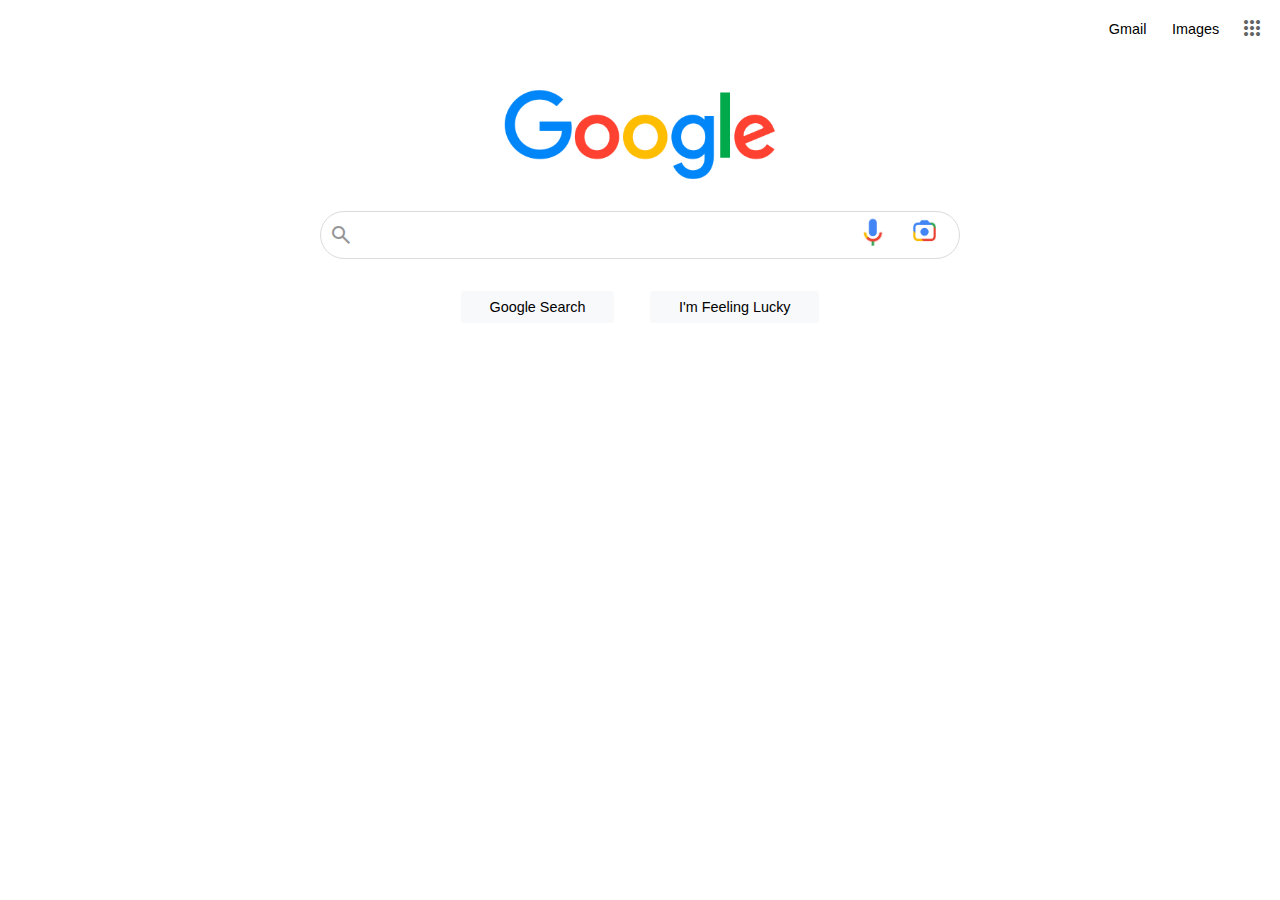
<file: assignments/google landing page/index.html>
<!DOCTYPE html>
<html lang="en">
<head>
    <meta charset="UTF-8">
    <meta http-equiv="X-UA-Compatible" content="IE=edge">
    <meta name="viewport" content="width=device-width, initial-scale=1.0">
    
    <link rel="stylesheet" href="style.css">
    <link rel="stylesheet" href="https://fonts.googleapis.com/css2?family=Material+Symbols+Outlined:opsz,wght,FILL,GRAD@20..48,100..700,0..1,-50..200" />
    <link rel="stylesheet" href="https://fonts.googleapis.com/css2?family=Material+Symbols+Outlined:opsz,wght,FILL,GRAD@20..48,100..700,0..1,-50..200" />
    
    <title>Google</title>
    <link rel="icon" type="image/png" href="./assets/google-favicon.png">
</head>
<body>
    <header>
        <nav>
            <a href="https://mail.google.com">Gmail</a>
            <a href="https://www.google.co.in/imghp?hl=en&authuser=0&ogbl">Images</a>
            <span title="Google apps" id="app-menu" class="material-symbols-outlined">apps</span>
        </nav>
    </header>

    <img id="logo" src="./assets/google-logo.png" alt="google logo" />

    <div>
        <div id="search-bar">
            <span id="searching" class="material-symbols-outlined">
            search</span>

            <input id="search-bar-input" type="text">

            <img title="Search by voice" id="voice" src="./assets/voice-search.png" alt="voice search">

            <img title="Search by image" id="image" src="./assets/image-search.png" alt="image search">
        </div>

        <div id="search-btns">
            <input id="search" class="primary-btn" type="submit" value="Google Search">
            <input id="lucky" class="primary-btn" type="submit" value="I'm Feeling Lucky">
        </div>
    </div>

    <footer>
        
    </footer>
    
</body>
</html>
</file>
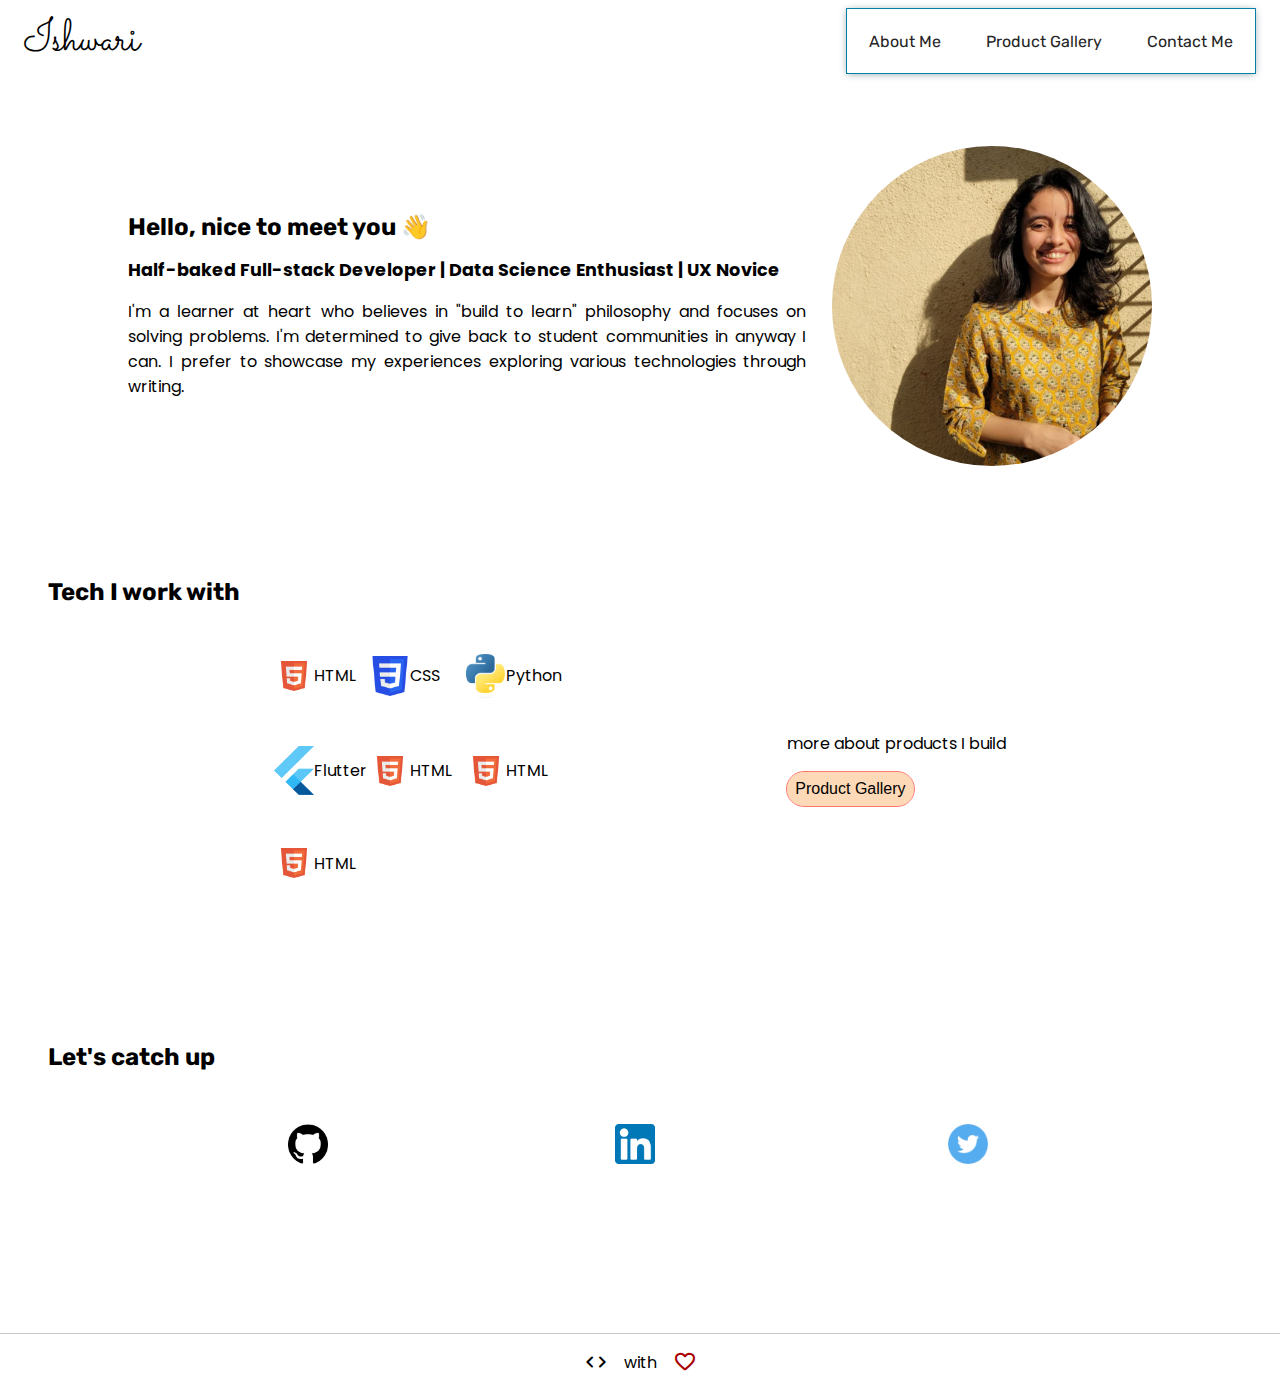
<file: projects/html+css/index.html>
<!DOCTYPE html>
<html lang="en">
<head>
    <meta charset="UTF-8">
    <meta http-equiv="X-UA-Compatible" content="IE=edge">
    <meta name="viewport" content="width=device-width, initial-scale=1.0">

    <link rel="stylesheet" href="style.css">
    <link rel="stylesheet" href="https://fonts.googleapis.com/css2?family=Material+Symbols+Rounded:opsz,wght,FILL,GRAD@20..48,100..700,0..1,-50..200" />
    <link rel="stylesheet" href="https://fonts.googleapis.com/css2?family=Material+Symbols+Rounded:opsz,wght,FILL,GRAD@20..48,100..700,1,-50..200" />

    <title>Ishwari</title>
</head>
<body>
    <header>
        <h1 id="heading">Ishwari</h1>
        <nav>
            <a href="./index.html">About Me</a>
            <a href="./product-gallery.html">Product Gallery</a>
            <a href="#contact-me">Contact Me</a>
        </nav>
    </header>

    <main>
        <div id="meet-me">
            <section id="info">
                <h2 id="hero-text">Hello, nice to meet you 👋</h2>
                <p id="hero-sub-text">Half-baked Full-stack Developer | Data Science Enthusiast | UX Novice</p>
                <p>I'm a learner at heart who believes in "build to learn" philosophy and focuses on solving problems. I'm determined to give back to student communities in anyway I can. I prefer to showcase my experiences exploring various technologies through writing.</p>
            </section>

            <img id="hero-img" src="./assets/main-picture.jpg" alt="Ishwari">
        </div>

        <div id="tech">
            <h2>Tech I work with</h2>
            <div id="tech-info">
                <div id="tech-stacks">
                    <div class="card-item">
                        <img width="40px" src="./assets/html.ico" alt="html">
                        <p>HTML</p>
                    </div>
                    <div class="card-item">
                        <img width="40px" src="./assets/css.ico" alt="css">
                        <p>CSS</p>
                    </div>
                    <div class="card-item">
                        <img width="40px" src="./assets/python.png" alt="python">
                        <p>Python</p>
                    </div>
                    <div class="card-item">
                        <img width="40px" src="./assets/flutter.png" alt="flutter">
                        <p>Flutter</p>
                    </div>
                    <div class="card-item">
                        <img width="40px" src="./assets/html.ico" alt="html">
                        <p>HTML</p>
                    </div>
                    <div class="card-item">
                        <img width="40px" src="./assets/html.ico" alt="html">
                        <p>HTML</p>
                    </div>
                    <div class="card-item">
                        <img width="40px" src="./assets/html.ico" alt="html">
                        <p>HTML</p>
                    </div>
                </div>
    
                <div id="tech-cta">
                    <p>more about products I build</p>
                    <input type="submit" value="Product Gallery" onclick="window.location.href='./product-gallery.html';">
                </div>
            </div>
        </div>

        <div id="contact-me">
            <h2>Let's catch up</h2>

            <div id="socials">
                <a href="https://github.com/ishg-153"><img width="40px" src="./assets/github.png" alt="github page link"></a>
                <a href="https://linkedin.com/in/ishg"><img width="40px" src="./assets/linkedin.png" alt=""></a>
                <a href="https://twitter.com/bluesyish"><img width="50px" src="./assets/twitter.jpg" alt=""></a>
            </div>
        </div>
    </main>

    <footer>
        <span id="code" class="material-symbols-rounded">
            code
        </span> 
        <p> with </p>
        <span id="heart" class="material-symbols-rounded">
            favorite
        </span>
    </footer>
    
</body>
</html>
</file>
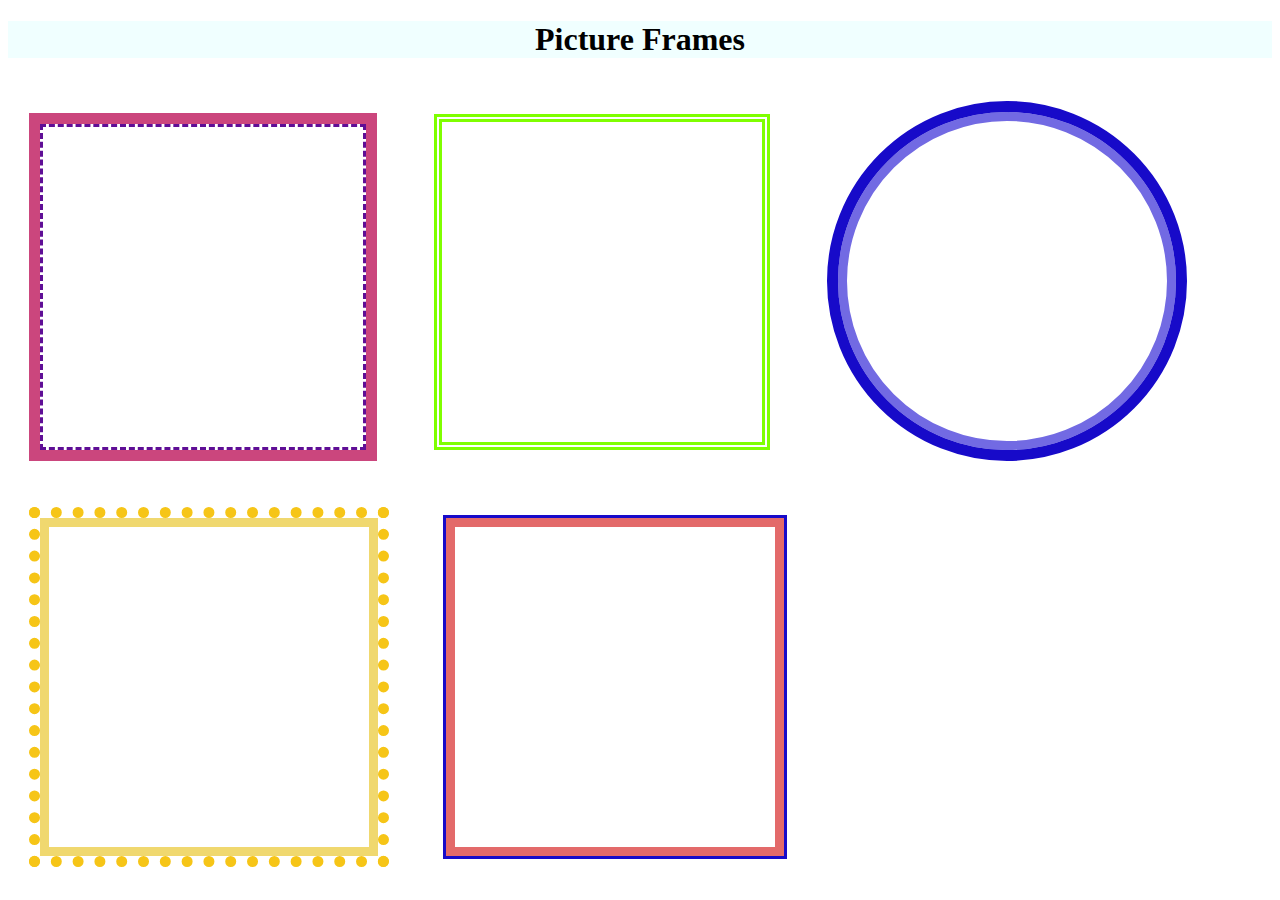
<file: assignments/borders and backgrounds/pictureframes.html>
<!DOCTYPE html>
<html lang="en">
<head>
    <meta charset="UTF-8">
    <meta http-equiv="X-UA-Compatible" content="IE=edge">
    <meta name="viewport" content="width=device-width, initial-scale=1.0">
    <title>Picture Frames</title>

    <style>
        h1 {
            background-color: azure;
            text-align: center;
        }
        div {
            padding: 10rem;
            margin: 2rem;
            display: inline-block;
        }
        #pf1 {
            border-color: rgb(95, 14, 150);
            border-width: 0.2rem;
            border-style: dashed;
            outline: 0.7rem rgb(203, 70, 125) solid;
            background-image: url(https://source.unsplash.com/yRjLihK35Yw);
            background-size: 40%;
        }
        #pf2 {
            border: 0.5rem double chartreuse;
            background-image: url(https://source.unsplash.com/Kk8mEQAoIpI);
            background-size: 100%;
        }
        #pf3 {
            border-color: rgb(114, 106, 227);
            border-width: 0.6rem;
            border-style: solid;
            border-radius: 50%;
            outline: 0.7rem rgb(23, 10, 201) solid;
            background-image: url(https://source.unsplash.com/mEZ3PoFGs_k);
            background-size: 100%;
        }
        #pf4 {
            border-color: rgb(240, 216, 111);
            border-width: 0.6rem;
            border-style: solid;
            outline: 0.7rem rgb(246, 197, 23) solid;
            outline-style: dotted;
            background-image: url(https://source.unsplash.com/random/?Water/);
            background-size: 100%;
        }
        #pf5 {
            border-color: rgb(227, 106, 106);
            border-width: 0.6rem;
            border-style: solid;
            outline: 0.2rem rgb(23, 10, 201) solid;
            background-image: url(https://source.unsplash.com/fIq0tET6llw);
            background-size: 100%;
        }
    </style>
</head>
<body>
    <h1>Picture Frames</h1>

    <div id="pf1"></div>
    <div id="pf2"></div>
    <div id="pf3"></div>
    <div id="pf4"></div>
    <div id="pf5"></div>

</body>
</html>
</file>
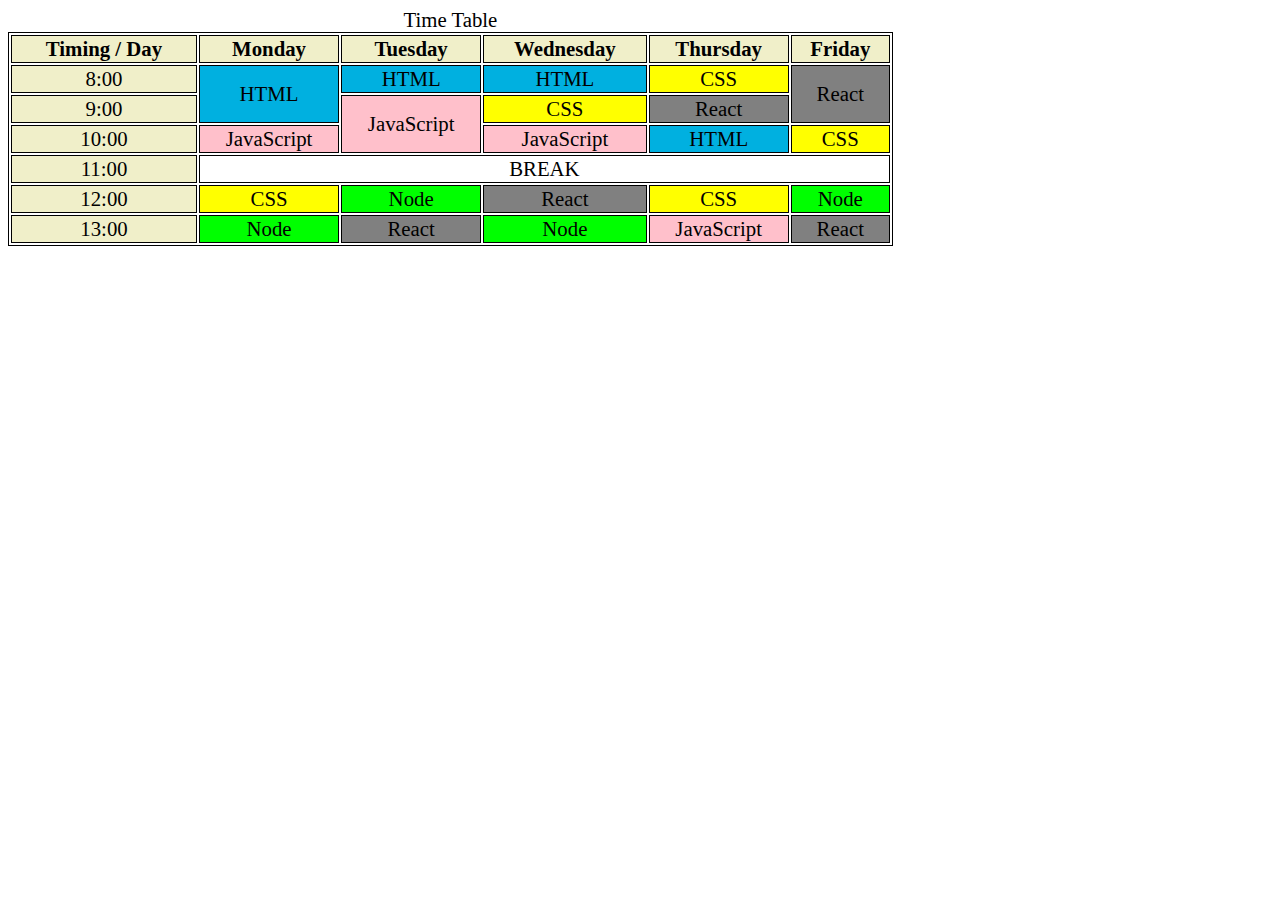
<file: assignments/timetable/tables.html>
<!DOCTYPE html>
<html lang="en">
<head>
    <meta charset="UTF-8">
    <meta http-equiv="X-UA-Compatible" content="IE=edge">
    <meta name="viewport" content="width=device-width, initial-scale=1.0">
    <title>Document</title>
</head>
<body>
    <!-- <table style="border: 0.1rem solid red;" width="60%">
        <thead>
            <tr>
                <th>name</th>
                <th>designation</th>
                <th>age</th>
            </tr>
        </thead>
        <tbody>
            <tr>
                <td style="border: 0.1rem solid red;">Peter Parker</td>
                <td style="border: 0.1rem solid red;">Spiderman</td>
                <td style="border: 0.1rem solid red;">25</td>
            </tr>
            <tr>
                <td style="border: 0.1rem solid red;">Peter Parker</td>
                <td style="border: 0.1rem solid red;">Spiderman</td>
                <td style="border: 0.1rem solid red;">25</td>
            </tr>
            <tr>
                <td style="border: 0.1rem solid red;">Peter Parker</td>
                <td style="border: 0.1rem solid red;">Spiderman</td>
                <td style="border: 0.1rem solid red;">25</td>
            </tr>
        </tbody>
        <tfoot></tfoot>
    </table> -->

    <table style="border: 0.1rem solid; text-align: center; font-size: 1.3rem; width:70%">
        <caption>Time Table</caption>
        <colgroup>
            <col bgcolor="#f0efc9">
        </colgroup>
        <thead>
            <tr bgcolor="#f0efc9">
                <th style="border: 0.05rem solid;">Timing / Day</th>
                <th style="border: 0.05rem solid;">Monday</th>
                <th style="border: 0.05rem solid;">Tuesday</th>
                <th style="border: 0.05rem solid;">Wednesday</th>
                <th style="border: 0.05rem solid;">Thursday</th>
                <th style="border: 0.05rem solid;">Friday</th>
            </tr>
        </thead>
        <tbody>
            <tr>
                <td style="border: 0.05rem solid;">8:00</td>
                <td style="border: 0.05rem solid;" rowspan="2" bgcolor="sky-blue">HTML</td>
                <td style="border: 0.05rem solid;" bgcolor="sky-blue">HTML</td>
                <td style="border: 0.05rem solid;" bgcolor="sky-blue">HTML</td>
                <td style="border: 0.05rem solid;" bgcolor="yellow">CSS</td>
                <td style="border: 0.05rem solid;" bgcolor="grey" rowspan="2">React</td>
            </tr>
            <tr>
                <td style="border: 0.05rem solid;">9:00</td>
                <td style="border: 0.05rem solid;" rowspan="2" bgcolor="pink">JavaScript</td>
                <td style="border: 0.05rem solid;" bgcolor="yellow">CSS</td>
                <td style="border: 0.05rem solid;" bgcolor="grey">React</td>
            </tr>
            <tr>
                <td style="border: 0.05rem solid;">10:00</td>
                <td style="border: 0.05rem solid;" bgcolor="pink">JavaScript</td>
                <td style="border: 0.05rem solid;" bgcolor="pink">JavaScript</td>
                <td style="border: 0.05rem solid;" bgcolor="sky-blue">HTML</td>
                <td style="border: 0.05rem solid;" bgcolor="yellow">CSS</td>
            </tr>
            <tr>
                <td style="border: 0.05rem solid;">11:00</td>
                <td style="border: 0.05rem solid;" colspan="5">BREAK</td>
            </tr>
            <tr>
                <td style="border: 0.05rem solid;">12:00</td>
                <td style="border: 0.05rem solid;" bgcolor="yellow">CSS</td>
                <td style="border: 0.05rem solid;" bgcolor="lime">Node</td>
                <td style="border: 0.05rem solid;" bgcolor="grey">React</td>
                <td style="border: 0.05rem solid;" bgcolor="yellow">CSS</td>
                <td style="border: 0.05rem solid;" bgcolor="lime">Node</td>
            </tr>
            <tr>
                <td style="border: 0.05rem solid;">13:00</td>
                <td style="border: 0.05rem solid;" bgcolor="lime">Node</td>
                <td style="border: 0.05rem solid;" bgcolor="grey">React</td>
                <td style="border: 0.05rem solid;"  bgcolor="lime">Node</td>
                <td style="border: 0.05rem solid;" bgcolor="pink">JavaScript</td>
                <td style="border: 0.05rem solid;" bgcolor="grey">React</td>
            </tr>
        </tbody>
    </table>
</body>
</html>
</file>
<file: assignments/google landing page/style.css>
* {
    box-sizing: border-box;
    margin: 0;
    padding: 0;
}

nav {
    display: flex;
    justify-content: flex-end;
    padding: 0.5rem;
}

nav > a {
    padding: 0.8rem;
    color: black;
    text-decoration-line: none;
    font-family: sans-serif;
    font-size: 0.9rem;
}

nav a:hover {
    text-decoration-line: underline;
}

#app-menu {
    border-radius: 50%;
    padding: 0.5rem;
    text-align: center;
    block-size: fit-content;
}

#app-menu.material-symbols-outlined {
    color: rgb(99, 99, 99);
}

#app-menu:hover {
    background-color: rgba(215, 215, 215, 0.482);
    cursor: pointer;
}

#logo {
    width: 272px;
    margin: auto;
    display: block;
}

#search-bar {
    width: 50%;
    display: flex;
    block-size: fit-content;
    padding: 0.2rem 0;
    border: solid rgb(219, 219, 219) 0.05rem;
    margin: auto;
    border-radius: 2rem;
}

#search-bar:hover {
    box-shadow: 0.0005rem 0.05rem 0.4rem 0rem rgba(192, 192, 192, 0.505);
}

#searching {
    text-align: center;
    padding: 0.5rem;
}

#searching.material-symbols-outlined {
    color: rgb(150, 150, 150);
}

#search-bar-input {
    border: none;
    font-size: 1.2rem;
    font-weight: lighter;
    margin-left: 1rem;
    width: 75%;
    padding: 0.4rem 0 0.4rem 0;
}

#search-bar-input:focus {
    outline: none;
}

#voice {
    width: 35px;
    height: 36px;
    text-align: center;
}

#image {
    width: 35px;
    height: 32px;
    text-align: center;
    margin-left: 1rem;
}

#voice:hover, #image:hover {
    cursor: pointer;
}

#search-btns{
    text-align: center;
}

.primary-btn {
    margin: 2rem 1rem;
    padding: 0.5rem 1.8rem;
    font-size: 0.9rem;
    border: none;
    background-color: #f8f9fa;
    border-radius: 0.2rem;
}

.primary-btn:hover {
    outline: solid rgb(213, 213, 213) 0.05rem;
    box-shadow: 0rem 0.3rem 0.7rem 0rem rgba(213, 213, 213, 0.306);
    cursor: pointer;
}
</file>
<file: projects/html+css/style.css>
@import url('https://fonts.googleapis.com/css2?family=Poppins:wght@300&family=Rubik&family=Sacramento&display=swap');

* {
    box-sizing: border-box;
    margin: 0;
    padding: 0;
}

header {
    display: flex;
    justify-content: space-between;
    padding: 0.5rem 1.5rem;
    position: sticky;
    top: 0;
    background-color: white;
}

#heading {
    font-family: 'Sacramento', cursive;
    font-weight: 400;
    font-size: 2.8rem;
    margin: 0;
}

nav {
    display: flex;
    align-items: center;
    border: solid #0081a7 0.05rem;
    padding: 0;
    box-shadow: 0rem 0.05rem 0.5rem -0.05rem #9aa7ab;
}

nav > a {
    padding: 1.4rem;
    color: #252525;
    text-decoration-line: none;
    font-family: 'Rubik', sans-serif;
    transition: background-color 0.5s ease-in;
}

nav > a:hover {
    background-color: #fed9b7;
}

#meet-me {
    display: flex;
}

#info {
    display: flex;
    flex-direction: column;
    justify-content: center;
    margin: 5% 1% 5% 10%;
}

#hero-text {
    font-family: 'Rubik', sans-serif;
}

#info > p {
    font-family: 'Poppins', sans-serif;
    text-align: justify;
}

#hero-sub-text {
    margin: 1rem 0;
    font-size: 1.1rem;
    font-weight: bolder;
}

#hero-img {
    width: 25%;
    height: fit-content;
    border-radius: 50%;
    margin: 5% 10% 5% 1%;
}

#tech h2 {
    font-family: 'Rubik', sans-serif;
    margin: 3rem;
}

#tech-info {
    display: flex;
    justify-content: space-evenly;
    align-items: center;
    margin-bottom: 2rem;
}

#tech-stacks {
    display: grid;
    grid-template-columns: repeat(3, minmax(0, 0.5fr));
    gap: 3rem;
}

.card-item {
    display: flex;
    flex-direction: row;
    align-items: center;
}

.card-item p, #tech-cta p{
    font-family: 'Poppins', sans-serif;
}

#tech-cta input {
    font-size: 1rem;
    padding: 0.5rem;
    border-radius: 2rem;
    border: none;
    outline: solid #ff786e 0.05rem;
    background-color: #fed9b7;
    cursor: pointer;
    margin-top: 1rem;
    transition: all 0.6s ease-in-out;
}

#tech-cta input:hover {
    background-color: #f07067da;
}

#contact-me {
    margin: 10rem 0;
}

#contact-me h2 {
    font-family: 'Rubik', sans-serif;
    margin: 3rem;
}

#socials {
    display: flex;
    flex-direction: row;
    align-items: center;
    justify-content: space-evenly;
}

footer {
    display: flex;
    justify-content: center;
    border-top: solid #7d7d7d70 0.05rem;
}

#code.material-symbols-rounded {
    padding: 1rem;
    text-align: center;
}

footer > p {
    font-family: 'Poppins', sans-serif;
    padding: 1rem 0;
}

#heart.material-symbols-rounded {
    color: rgb(170, 0, 0);
    padding: 1rem;
    text-align: center;
}
</file>
